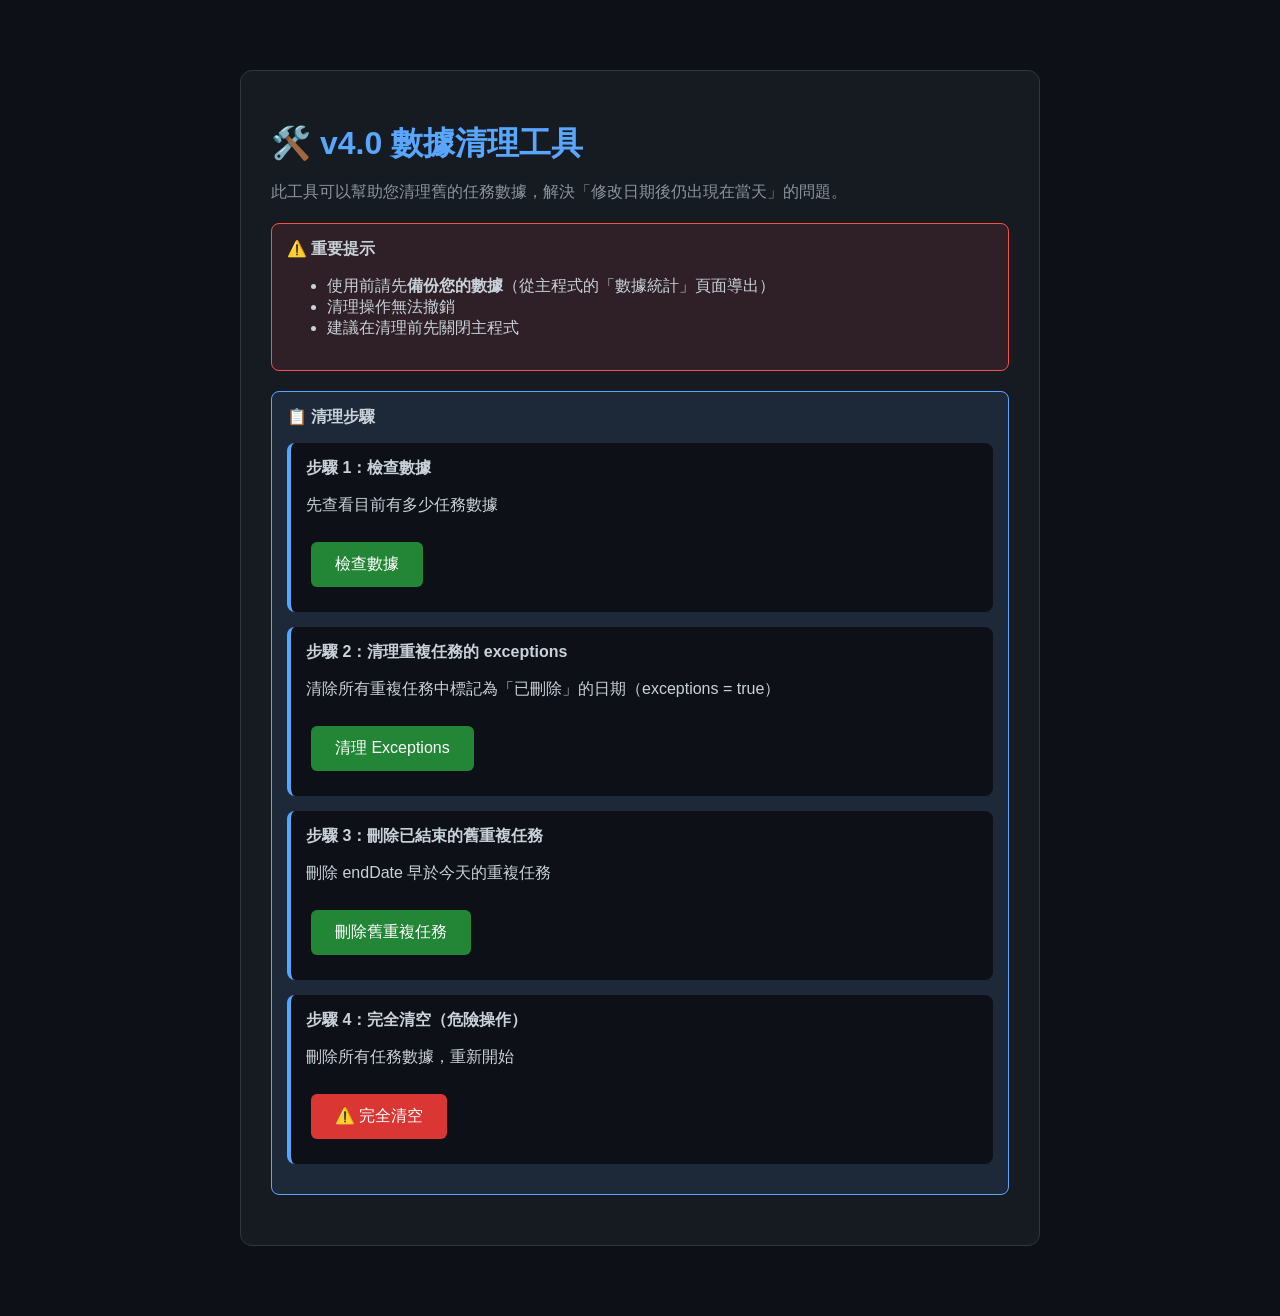
<file: 其他/資料/清理工具.html>
<!DOCTYPE html>
<html lang="zh-TW">
<head>
    <meta charset="UTF-8">
    <meta name="viewport" content="width=device-width, initial-scale=1.0">
    <title>v4.0 數據清理工具</title>
    <style>
        body {
            font-family: 'Microsoft JhengHei', sans-serif;
            max-width: 800px;
            margin: 50px auto;
            padding: 20px;
            background: #0d1117;
            color: #c9d1d9;
        }
        .container {
            background: #161b22;
            padding: 30px;
            border-radius: 12px;
            border: 1px solid #30363d;
        }
        h1 {
            color: #58a6ff;
            margin-bottom: 10px;
        }
        .warning {
            background: rgba(248, 81, 73, 0.1);
            border: 1px solid #f85149;
            padding: 15px;
            border-radius: 8px;
            margin: 20px 0;
        }
        .info {
            background: rgba(88, 166, 255, 0.1);
            border: 1px solid #58a6ff;
            padding: 15px;
            border-radius: 8px;
            margin: 20px 0;
        }
        button {
            background: #238636;
            color: white;
            border: none;
            padding: 12px 24px;
            border-radius: 6px;
            font-size: 16px;
            cursor: pointer;
            margin: 10px 5px;
        }
        button:hover {
            background: #2ea043;
        }
        button.danger {
            background: #da3633;
        }
        button.danger:hover {
            background: #f85149;
        }
        .result {
            margin-top: 20px;
            padding: 15px;
            background: #0d1117;
            border-radius: 8px;
            border: 1px solid #30363d;
            font-family: monospace;
            font-size: 14px;
            display: none;
        }
        .step {
            margin: 15px 0;
            padding: 15px;
            background: #0d1117;
            border-radius: 8px;
            border-left: 4px solid #58a6ff;
        }
    </style>
</head>
<body>
    <div class="container">
        <h1>🛠️ v4.0 數據清理工具</h1>
        <p style="color: #8b949e;">此工具可以幫助您清理舊的任務數據，解決「修改日期後仍出現在當天」的問題。</p>

        <div class="warning">
            <strong>⚠️ 重要提示</strong>
            <ul>
                <li>使用前請先<strong>備份您的數據</strong>（從主程式的「數據統計」頁面導出）</li>
                <li>清理操作無法撤銷</li>
                <li>建議在清理前先關閉主程式</li>
            </ul>
        </div>

        <div class="info">
            <strong>📋 清理步驟</strong>
            <div class="step">
                <strong>步驟 1：檢查數據</strong>
                <p>先查看目前有多少任務數據</p>
                <button onclick="checkData()">檢查數據</button>
            </div>

            <div class="step">
                <strong>步驟 2：清理重複任務的 exceptions</strong>
                <p>清除所有重複任務中標記為「已刪除」的日期（exceptions = true）</p>
                <button onclick="cleanExceptions()">清理 Exceptions</button>
            </div>

            <div class="step">
                <strong>步驟 3：刪除已結束的舊重複任務</strong>
                <p>刪除 endDate 早於今天的重複任務</p>
                <button onclick="cleanOldRecurring()">刪除舊重複任務</button>
            </div>

            <div class="step">
                <strong>步驟 4：完全清空（危險操作）</strong>
                <p>刪除所有任務數據，重新開始</p>
                <button class="danger" onclick="clearAllData()">⚠️ 完全清空</button>
            </div>
        </div>

        <div id="result" class="result"></div>
    </div>

    <script>
        const STORAGE_KEY = 'meinc_state';

        function getState() {
            const stored = localStorage.getItem(STORAGE_KEY);
            if (!stored) {
                return null;
            }
            return JSON.parse(stored);
        }

        function saveState(state) {
            localStorage.setItem(STORAGE_KEY, JSON.stringify(state));
        }

        function showResult(message, isError = false) {
            const result = document.getElementById('result');
            result.style.display = 'block';
            result.style.borderColor = isError ? '#da3633' : '#238636';
            result.innerHTML = message;
        }

        function checkData() {
            const state = getState();
            if (!state) {
                showResult('❌ 找不到數據！請確認主程式已經使用過。', true);
                return;
            }

            const taskCount = state.tasks ? state.tasks.length : 0;
            const recurringCount = state.tasks ? state.tasks.filter(t => t.type === 'recurring').length : 0;
            const scheduledCount = state.tasks ? state.tasks.filter(t => t.type === 'scheduled').length : 0;

            let exceptionsCount = 0;
            if (state.tasks) {
                state.tasks.forEach(t => {
                    if (t.exceptions) {
                        exceptionsCount += Object.keys(t.exceptions).length;
                    }
                });
            }

            showResult(`
📊 數據統計：
- 總任務數：${taskCount}
- 重複任務：${recurringCount}
- 單次任務：${scheduledCount}
- Exception 記錄數：${exceptionsCount}
- 股價：${state.stockPrice?.toFixed(2) || '未知'}
- 歷史記錄：${state.history?.length || 0} 天
            `);
        }

        function cleanExceptions() {
            const state = getState();
            if (!state || !state.tasks) {
                showResult('❌ 找不到數據！', true);
                return;
            }

            let cleanedCount = 0;
            state.tasks.forEach(task => {
                if (task.exceptions) {
                    const before = Object.keys(task.exceptions).length;
                    // 只保留 exception 是物件的（覆蓋屬性），刪除 exception = true 的（已刪除標記）
                    Object.keys(task.exceptions).forEach(key => {
                        if (task.exceptions[key] === true) {
                            delete task.exceptions[key];
                            cleanedCount++;
                        }
                    });
                }
            });

            saveState(state);
            showResult(`
✅ 清理完成！
- 已清理 ${cleanedCount} 個「已刪除」標記
- 請重新載入主程式查看效果
            `);
        }

        function cleanOldRecurring() {
            const state = getState();
            if (!state || !state.tasks) {
                showResult('❌ 找不到數據！', true);
                return;
            }

            const today = new Date().toISOString().split('T')[0];
            const before = state.tasks.length;

            state.tasks = state.tasks.filter(task => {
                if (task.type === 'recurring' && task.recurrence && task.recurrence.endDate) {
                    // 刪除結束日期早於今天的重複任務
                    return task.recurrence.endDate >= today;
                }
                return true;
            });

            const after = state.tasks.length;
            const deleted = before - after;

            saveState(state);
            showResult(`
✅ 清理完成！
- 刪除了 ${deleted} 個已結束的重複任務
- 剩餘任務數：${after}
- 請重新載入主程式查看效果
            `);
        }

        function clearAllData() {
            if (!confirm('⚠️ 確定要刪除所有任務數據嗎？\n\n此操作無法撤銷！\n\n建議先備份數據。')) {
                return;
            }

            if (!confirm('⚠️ 再次確認：真的要完全清空所有數據嗎？')) {
                return;
            }

            const state = getState();
            if (state) {
                // 保留股價和歷史，只清空任務
                state.tasks = [];
                saveState(state);
                showResult(`
✅ 已清空所有任務！
- 保留股價：${state.stockPrice?.toFixed(2)}
- 保留歷史記錄
- 請重新載入主程式
                `);
            } else {
                showResult('❌ 找不到數據！', true);
            }
        }
    </script>
</body>
</html>
</file>
